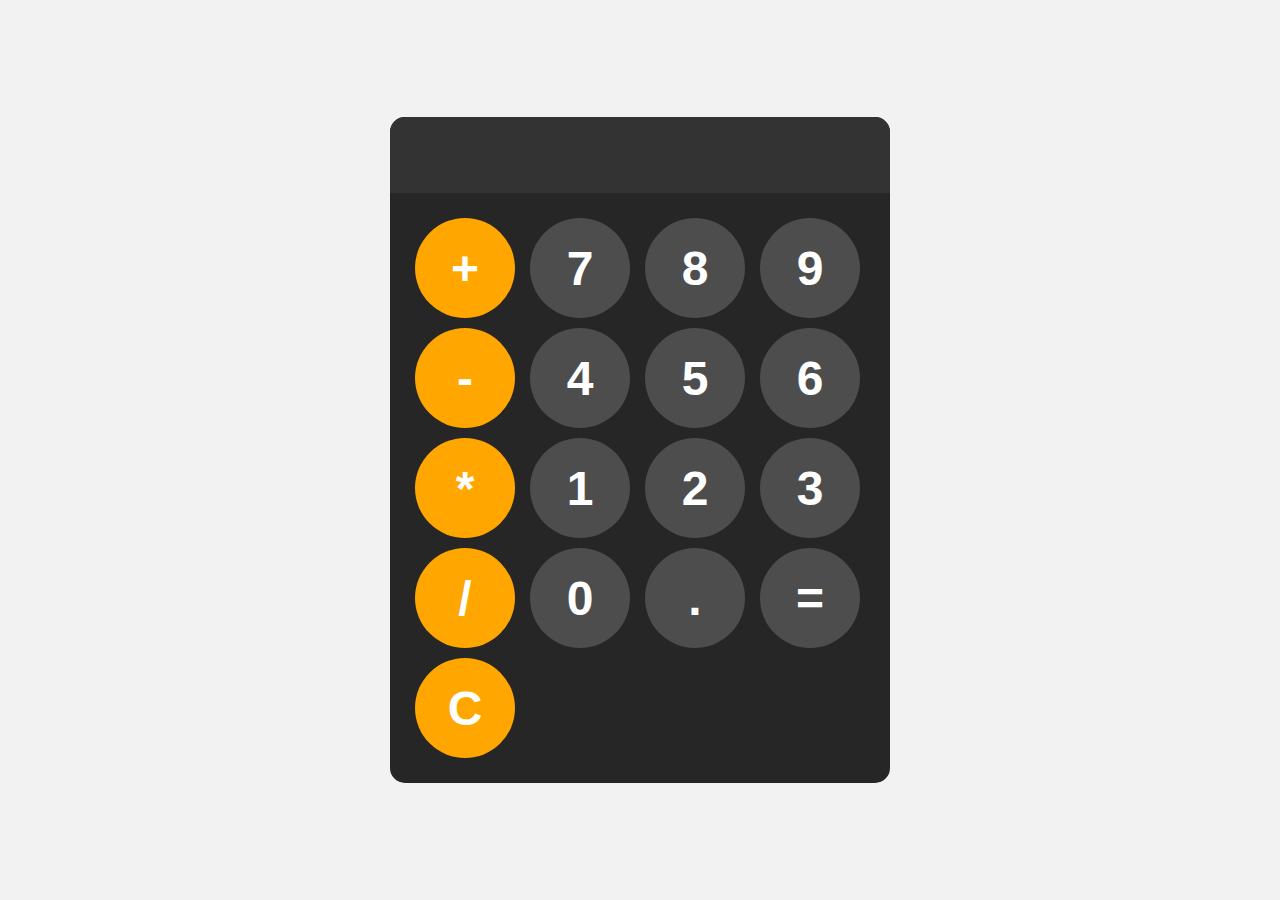
<file: Calculator/index.html>
<!DOCTYPE html>
<html lang="en">
<head>
    <meta charset="UTF-8">
    <meta name="viewport" content="width=device-width, initial-scale=1.0">
    <title>Calculator</title>
    <link rel="stylesheet" href="style.css">
</head>
<body>
    <div id="calculator">
        <input id="display" readonly>
        <div id="keys">
            <button onclick="appendToDisplay('+')" class="operator-btn">+</button>
            <button onclick="appendToDisplay('7')">7</button>
            <button onclick="appendToDisplay('8')">8</button>
            <button onclick="appendToDisplay('9')">9</button>
            <button onclick="appendToDisplay('-')" class="operator-btn">-</button>
            <button onclick="appendToDisplay('4')">4</button>
            <button onclick="appendToDisplay('5')">5</button>
            <button onclick="appendToDisplay('6')">6</button>
            <button onclick="appendToDisplay('*')" class="operator-btn">*</button>
            <button onclick="appendToDisplay('1')">1</button>
            <button onclick="appendToDisplay('2')">2</button>
            <button onclick="appendToDisplay('3')">3</button>
            <button onclick="appendToDisplay('/')" class="operator-btn">/</button>
            <button onclick="appendToDisplay('0')">0</button>
            <button onclick="appendToDisplay('.')">.</button>
            <button onclick="calculate()">=</button>
            <button onclick="clearDisplay()" class="operator-btn">C</button>
        </div>
    </div>

    <script src="index.js"></script>
</body>
</html>
</file>
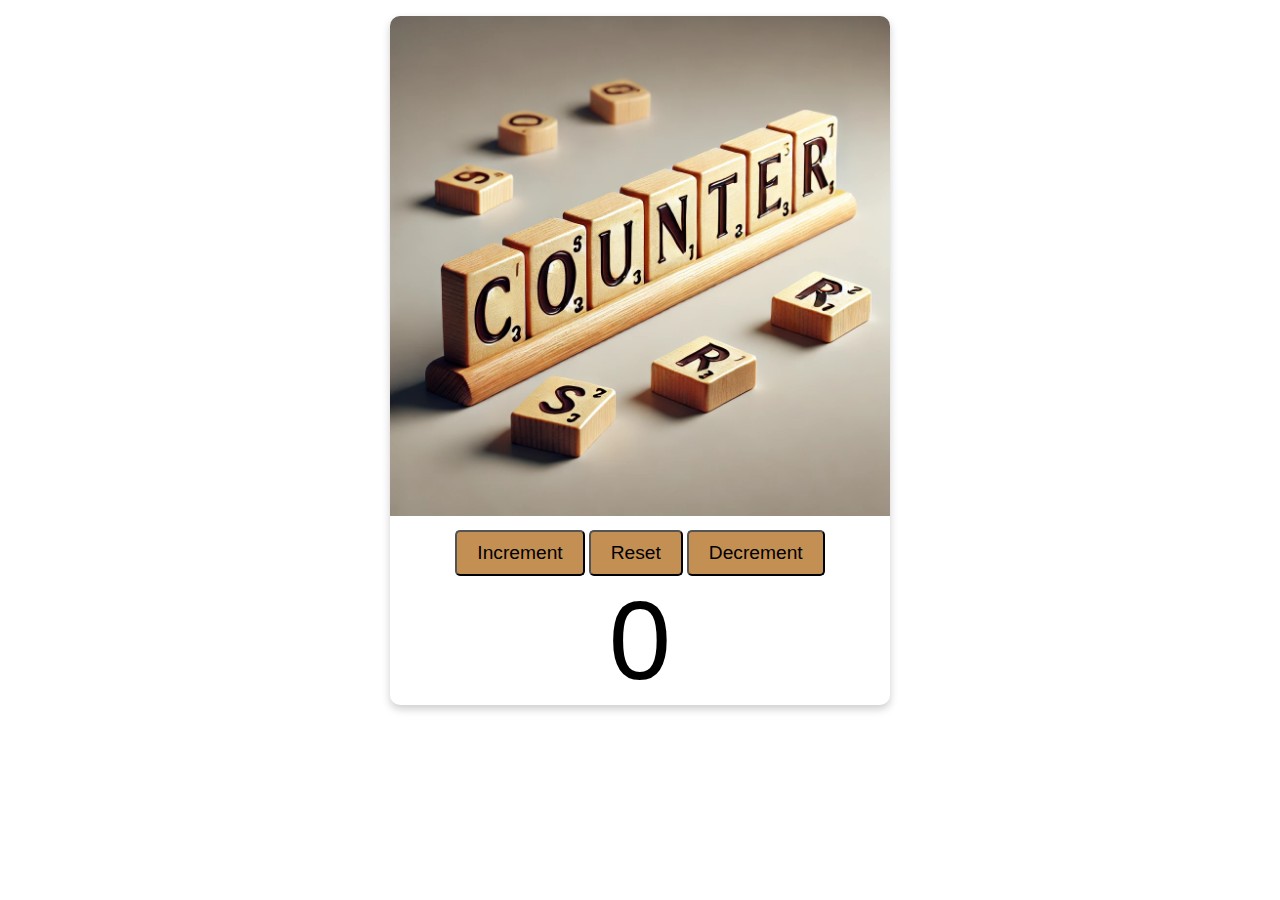
<file: Counter/index.html>
<!DOCTYPE html>
<html lang="en">
<head>
    <meta charset="UTF-8">
    <meta name="viewport" content="width=device-width, initial-scale=1.0">
    <title>Counter</title>
    <link rel="stylesheet" href="style.css">
</head>
<body>
    <div class="card">
        <img src="img.jpg" alt="Image" class="card-img">
        <div class="card-content">
            <button id="increaseBtn" class="buttons">Increment</button>
            <button id="resetBtn" class="buttons">Reset</button>
            <button id="decreaseBtn" class="buttons">Decrement</button><br>
            <label id="myCounter">0</label>
        </div>
    </div>

    <script src="index.js"></script>
</body>
</html>
</file>
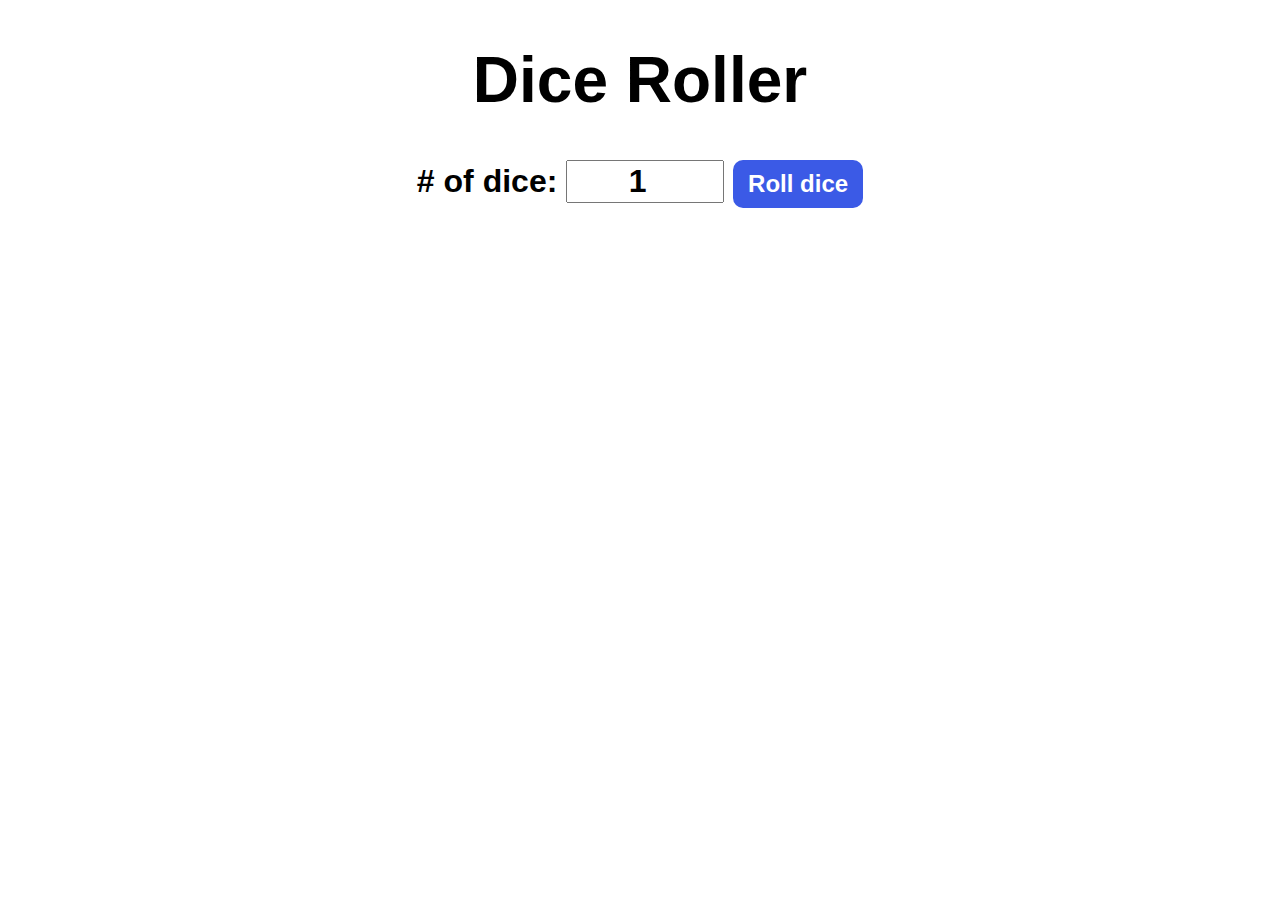
<file: DiceRoller/index.html>
<!DOCTYPE html>
<html lang="en">
<head>
    <meta charset="UTF-8">
    <meta name="viewport" content="width=device-width, initial-scale=1.0">
    <title>Document</title>
    <link rel="stylesheet" href="style.css">
</head>
<body>
    
    <div id="container">
        <h1>Dice Roller</h1>
        <label># of dice: </label>
        <input type="number" id="numOfDice" value="1" min="1">
        <button onclick="rollDice()">Roll dice</button>
        <div id="diceResult"></div>
        <div id="diceImages"></div>
    </div>

    <script src="index.js"></script>
</body>
</html>
</file>
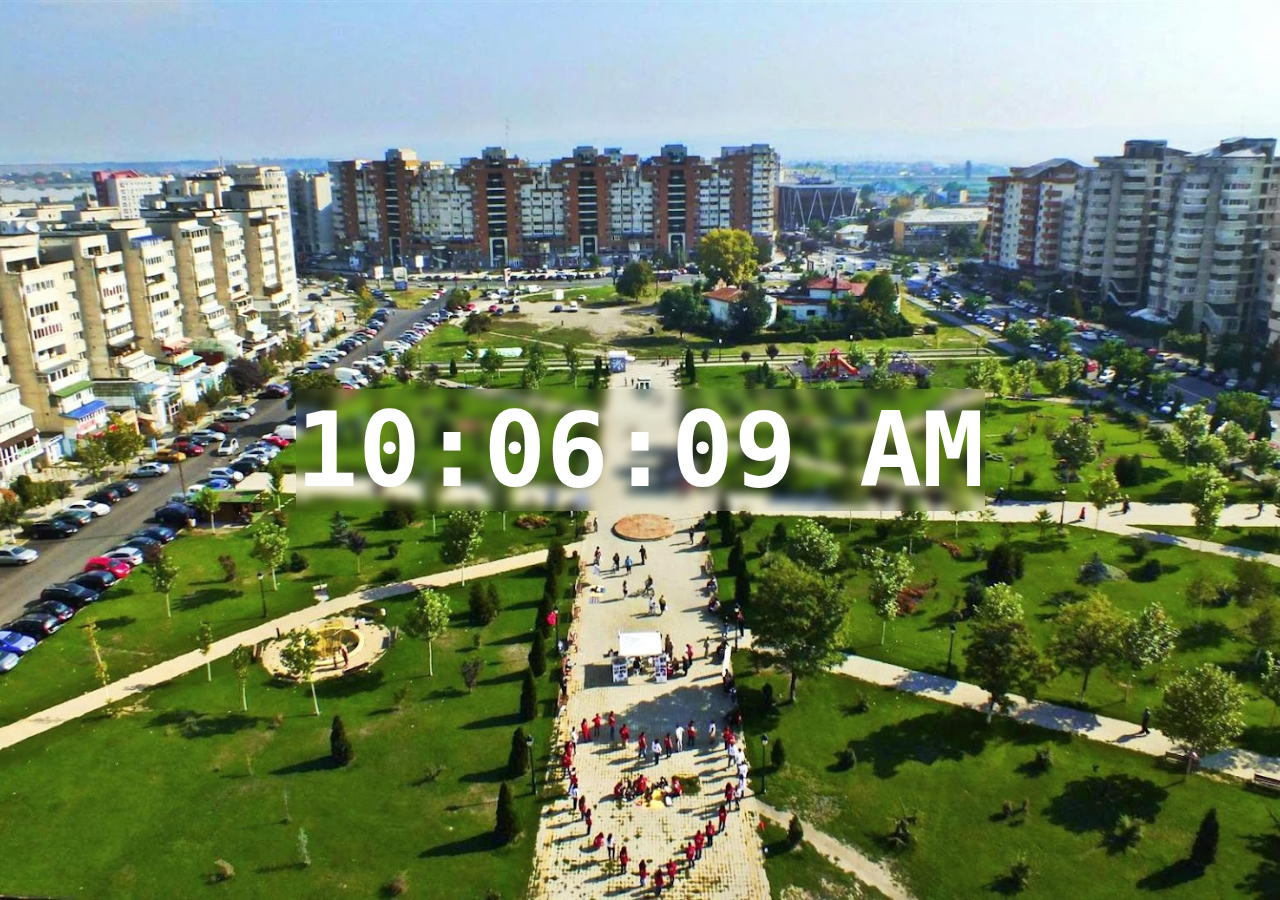
<file: DigitalClock/index.html>
<!DOCTYPE html>
<html lang="en">
<head>
    <meta charset="UTF-8">
    <meta name="viewport" content="width=device-width, initial-scale=1.0">
    <title>DigitalClock</title>
    <link rel="stylesheet" href="style.css">
</head>
<body>

    <div id="clock-container">
        <div id="clock">00:00:00</div>
    </div>
    <script src="index.js"></script>
</body>
</html>
</file>
<file: Calculator/style.css>
body{
    margin: 0;
    display: flex;
    justify-content: center;
    align-items: center;
    height: 100vh;
    background-color: hsl(0, 0%, 95%);
}

#calculator{
    font-family: Arial, sans-serif;
    background-color: hsl(0, 0%, 15%);
    border-radius: 15px;
    max-width: 500px;
    overflow: hidden;
}

#display{
    width: 100%;
    font-size: 4rem;
    text-align: left;
    border: none;
    background-color: hsl(0, 0%, 20%);
    color: white;
}

#keys{
    display: grid;
    grid-template-columns: repeat(4, 1fr);
    gap: 10px;
    padding: 25px;
}

button{
    width: 100px;
    height: 100px;
    border-radius: 50px;
    border: none;
    background-color: hsl(0, 0%, 30%);
    color: white;
    font-size: 3rem;
    font-weight: bold;
    cursor: pointer;
}

button:hover{
    background-color: hsl(0, 0%, 40%);
    color: hsl(0, 100%, 50%);
}

button:active{
    background-color: hsl(0, 0%, 55%);
    color: hsl(0, 100%, 85%);
}

.operator-btn{
    background-color: hsl(39, 100%, 50%);
}

.operator-btn:hover{
    background-color: hsl(39, 100%, 70%);
    color: hsl(120, 100%, 25%);
}

.operator-btn:active{
    background-color: hsl(39, 100%, 85%);
    color: hsl(120, 100%, 40%);
}
</file>
<file: Counter/style.css>
body {
    display: flex;
    justify-content: center;  
    align-items: center;     
    height: 80vh;           
    margin: 0;    
}

.card {
    width: 500px;
    border-radius: 10px;
    box-shadow: 0 4px 8px rgba(0, 0, 0, 0.2);
    overflow: hidden;
    text-align: center;
    background-color: white;
    
}

.card-img {
    width: 100%;
    height: auto;
}

#myCounter {
    display: block;
    font-size:7em;
    font-family: Helvetica;
}

.buttons {
    padding: 10px 20px;
    font-size: 1.2em;
    background-color: rgb(196, 143, 83);
    border-radius: 5px;
    cursor: pointer;
    transition: background-color 0.30s;
    margin-top: 10px;
}

.buttons:hover {
    background-color: rgb(145, 91, 31);
}
</file>
<file: DiceRoller/style.css>
#container{
    font-family: Arial, sans-serif;
    text-align: center;
    font-size: 2rem;
    font-weight: bold;
}

button{
    font-size: 1.5rem;
    padding: 10px 15px;
    border: none;
    background-color: rgb(59, 90, 230);
    color: white;
    font-weight: bold;
    cursor: pointer;
    border-radius: 10px;
    transition: background-color 0.30s;
}

button:hover{
    background-color: rgb(59, 147, 230);
}

button:active{
    background-color: rgb(59, 230, 179);
}

input{
    font-size: 2rem;
    width: 150px;
    text-align: center;
    font-weight: bold;
}

#diceResult{
    margin: 25px;
}

#diceImages img{
    width: 150px;
    margin: 5px;
}
</file>
<file: DigitalClock/style.css>
body{
    background-image: url(background.jpg);
    background-position: center;
    background-repeat: no-repeat;
    background-size: cover;
    background-attachment: fixed;
    margin: 0;
}

#clock-container{
    display: flex;
    justify-content: center;
    align-items: center;
    height: 100vh;
}

#clock{
    font-family: monospace;
    font-size: 6.5rem;
    font-weight: bold;
    text-align: center;
    color: white;
    backdrop-filter: blur(5px);
}
</file>
